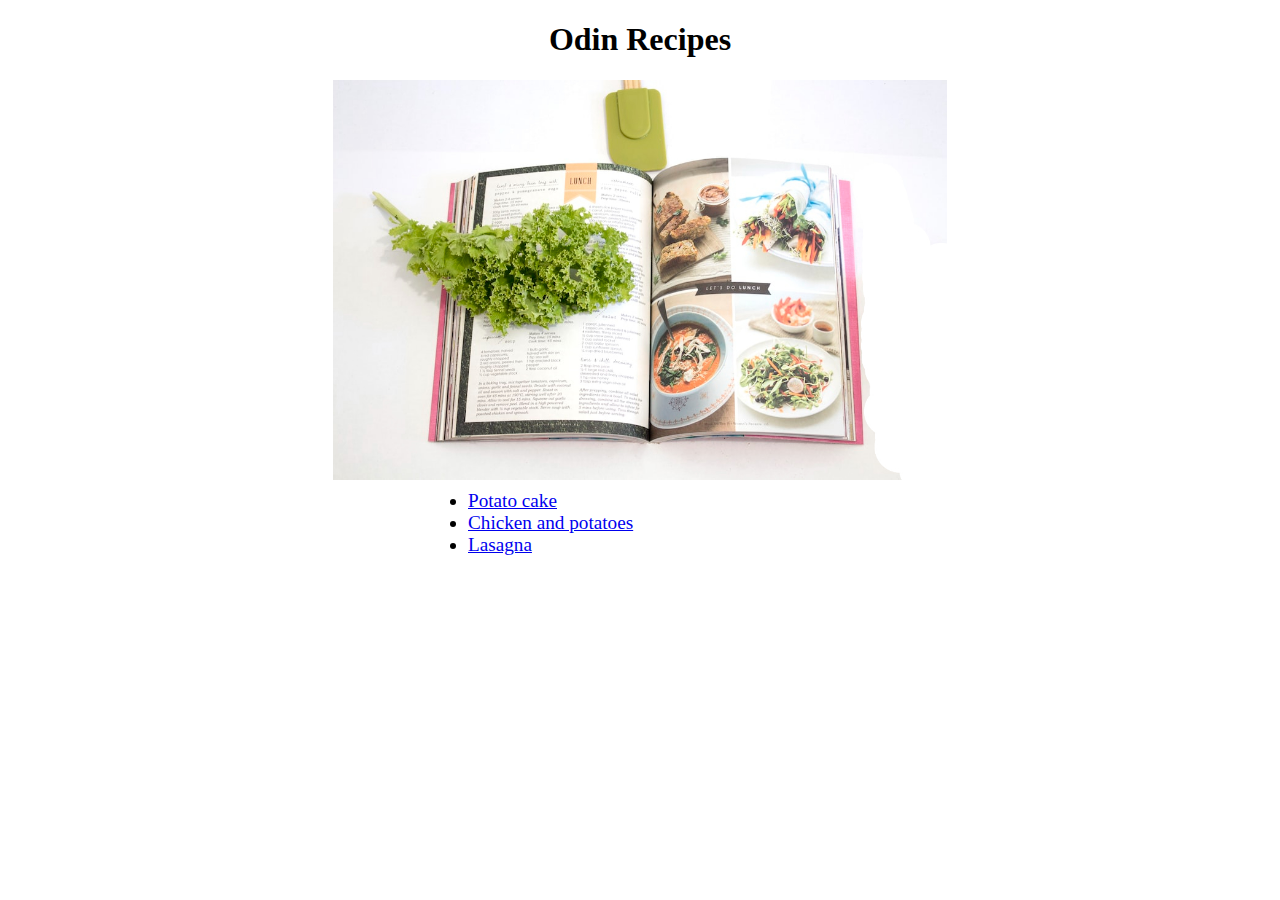
<file: index.html>
<!DOCTYPE html>

<html lang="en">
    <head>
        <meta charset="utf-8">
        <title>Odin Recipes</title>
        <link rel="stylesheet" href="styles.css">
    </head>

    <body>
        <h1>Odin Recipes</h1>
        <div>
            <img class="image center" src="./images/recipes.jpg" alt="Image of a recipe book">
        </div>
        <ul>
            <li><a href="recipes/pastel-de-papa.html">Potato cake</a></li>
            <li><a href="recipes/pollo-con-papas-al-horno.html">Chicken and potatoes</a></li>
            <li><a href="recipes/lasagna.html">Lasagna</a></li>
        </ul>
    </body>
</html>
</file>
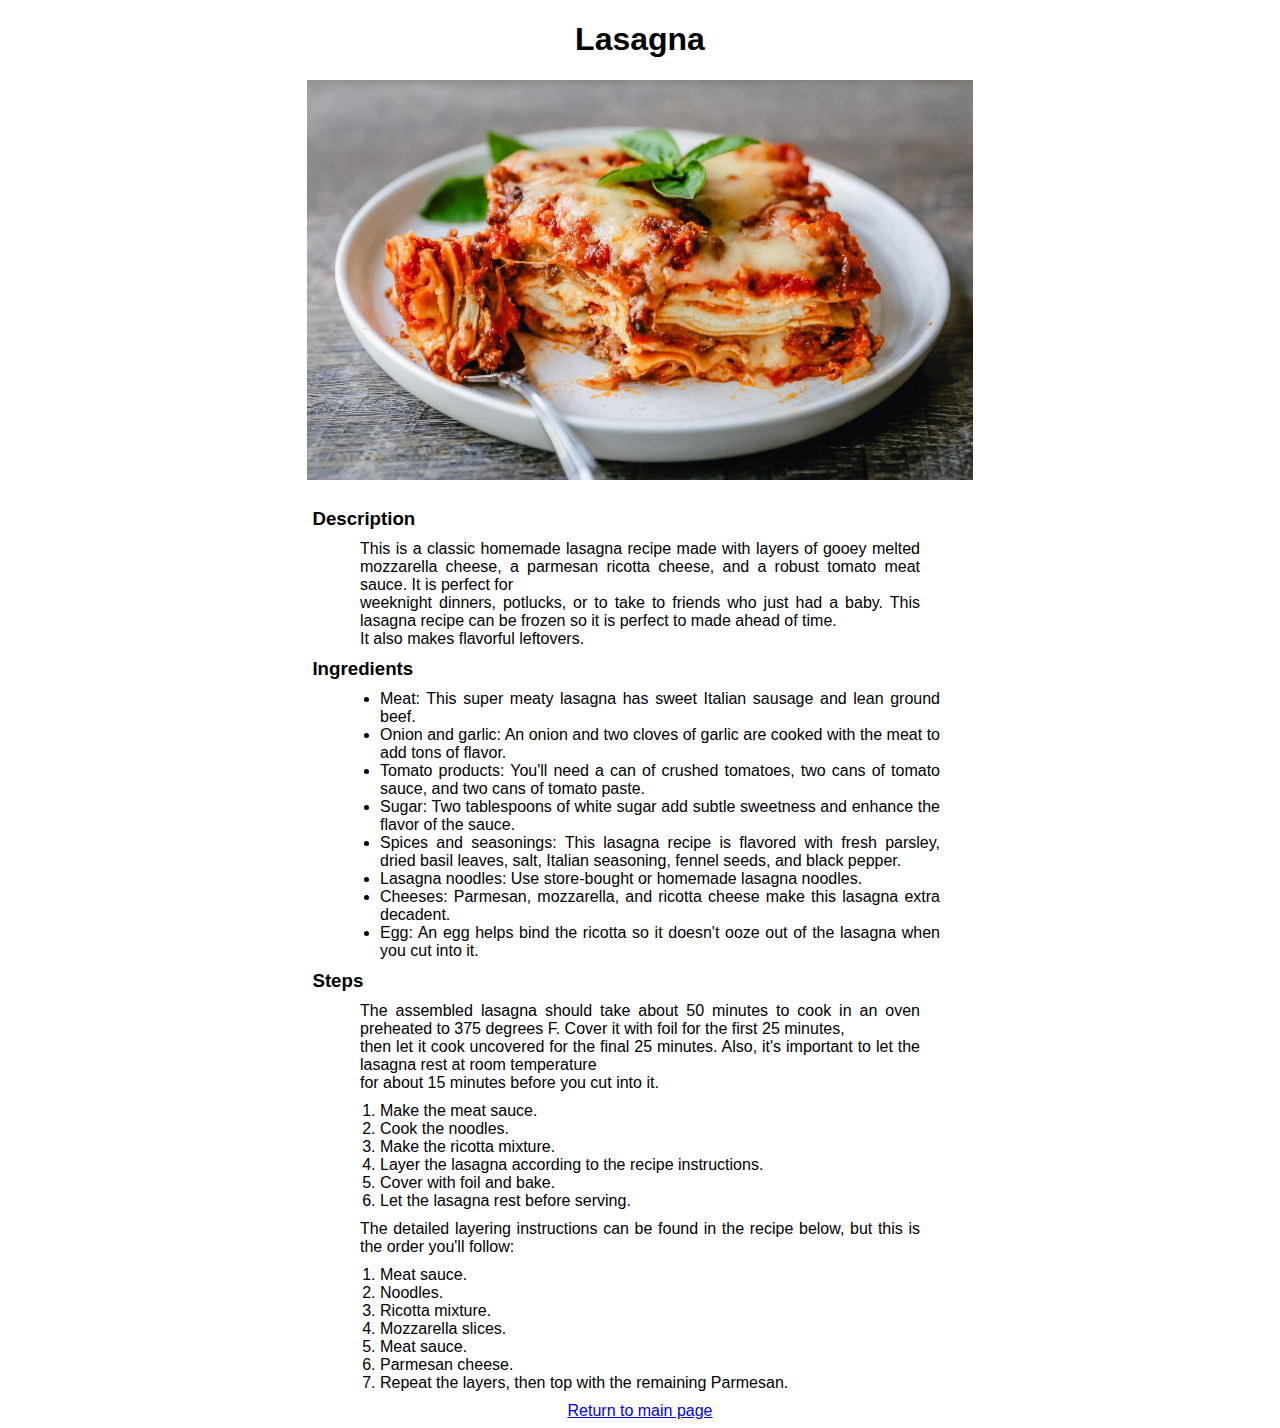
<file: recipes/lasagna.html>
<!DOCTYPE html>

<html lang="en">
    <head>
        <meta charset="utf-8">
        <title>Lasagna</title>
        <link rel="stylesheet" href="styles.css">
    </head>

    <body>
        <h1>Lasagna</h1>
        <img class="image center" src="../images/lasagna.jpg" alt="Image of a lasagna" height="310" width="410">
        <br>
        <h3>Description</h3>
        <p>This is a classic homemade lasagna recipe made with layers of gooey melted mozzarella cheese, a parmesan ricotta cheese, and a robust tomato meat sauce. It is perfect for 
            <br> weeknight dinners, potlucks, or to take to friends who just had a baby. This lasagna recipe can be frozen so it is perfect to made ahead of time. 
            <br> It also makes flavorful leftovers.</p>
        <h3>Ingredients</h3>
        <ul>
            <li>Meat: This super meaty lasagna has sweet Italian sausage and lean ground beef.</li>
            <li>Onion and garlic: An onion and two cloves of garlic are cooked with the meat to add tons of flavor.</li>
            <li>Tomato products: You'll need a can of crushed tomatoes, two cans of tomato sauce, and two cans of tomato paste.</li>
            <li>Sugar: Two tablespoons of white sugar add subtle sweetness and enhance the flavor of the sauce.</li>
            <li>Spices and seasonings: This lasagna recipe is flavored with fresh parsley, dried basil leaves, salt, Italian seasoning, fennel seeds, and black pepper.</li>
            <li>Lasagna noodles: Use store-bought or homemade lasagna noodles.</li>
            <li>Cheeses: Parmesan, mozzarella, and ricotta cheese make this lasagna extra decadent.</li>
            <li>Egg: An egg helps bind the ricotta so it doesn't ooze out of the lasagna when you cut into it.</li>
        </ul>
        <h3>Steps</h3>
        <p>The assembled lasagna should take about 50 minutes to cook in an oven preheated to 375 degrees F. Cover it with foil for the first 25 minutes, 
            <br> then let it cook uncovered for the final 25 minutes. Also, it's important to let the lasagna rest at room temperature 
            <br> for about 15 minutes before you cut into it.</p>
        <ol>
            <li>Make the meat sauce.</li>
            <li>Cook the noodles.</li>
            <li>Make the ricotta mixture.</li>
            <li>Layer the lasagna according to the recipe instructions.</li>
            <li>Cover with foil and bake.</li>
            <li>Let the lasagna rest before serving.</li>
        </ol>
        <p>The detailed layering instructions can be found in the recipe below, but this is the order you'll follow:</p>
        <ol>
            <li>Meat sauce.</li>
            <li>Noodles.</li>
            <li>Ricotta mixture.</li>
            <li>Mozzarella slices.</li>
            <li>Meat sauce.</li>
            <li>Parmesan cheese.</li>
            <li>Repeat the layers, then top with the remaining Parmesan.</li>
        </ol>
        <a href="../index.html">Return to main page</a>
    </body>
</html>
</file>
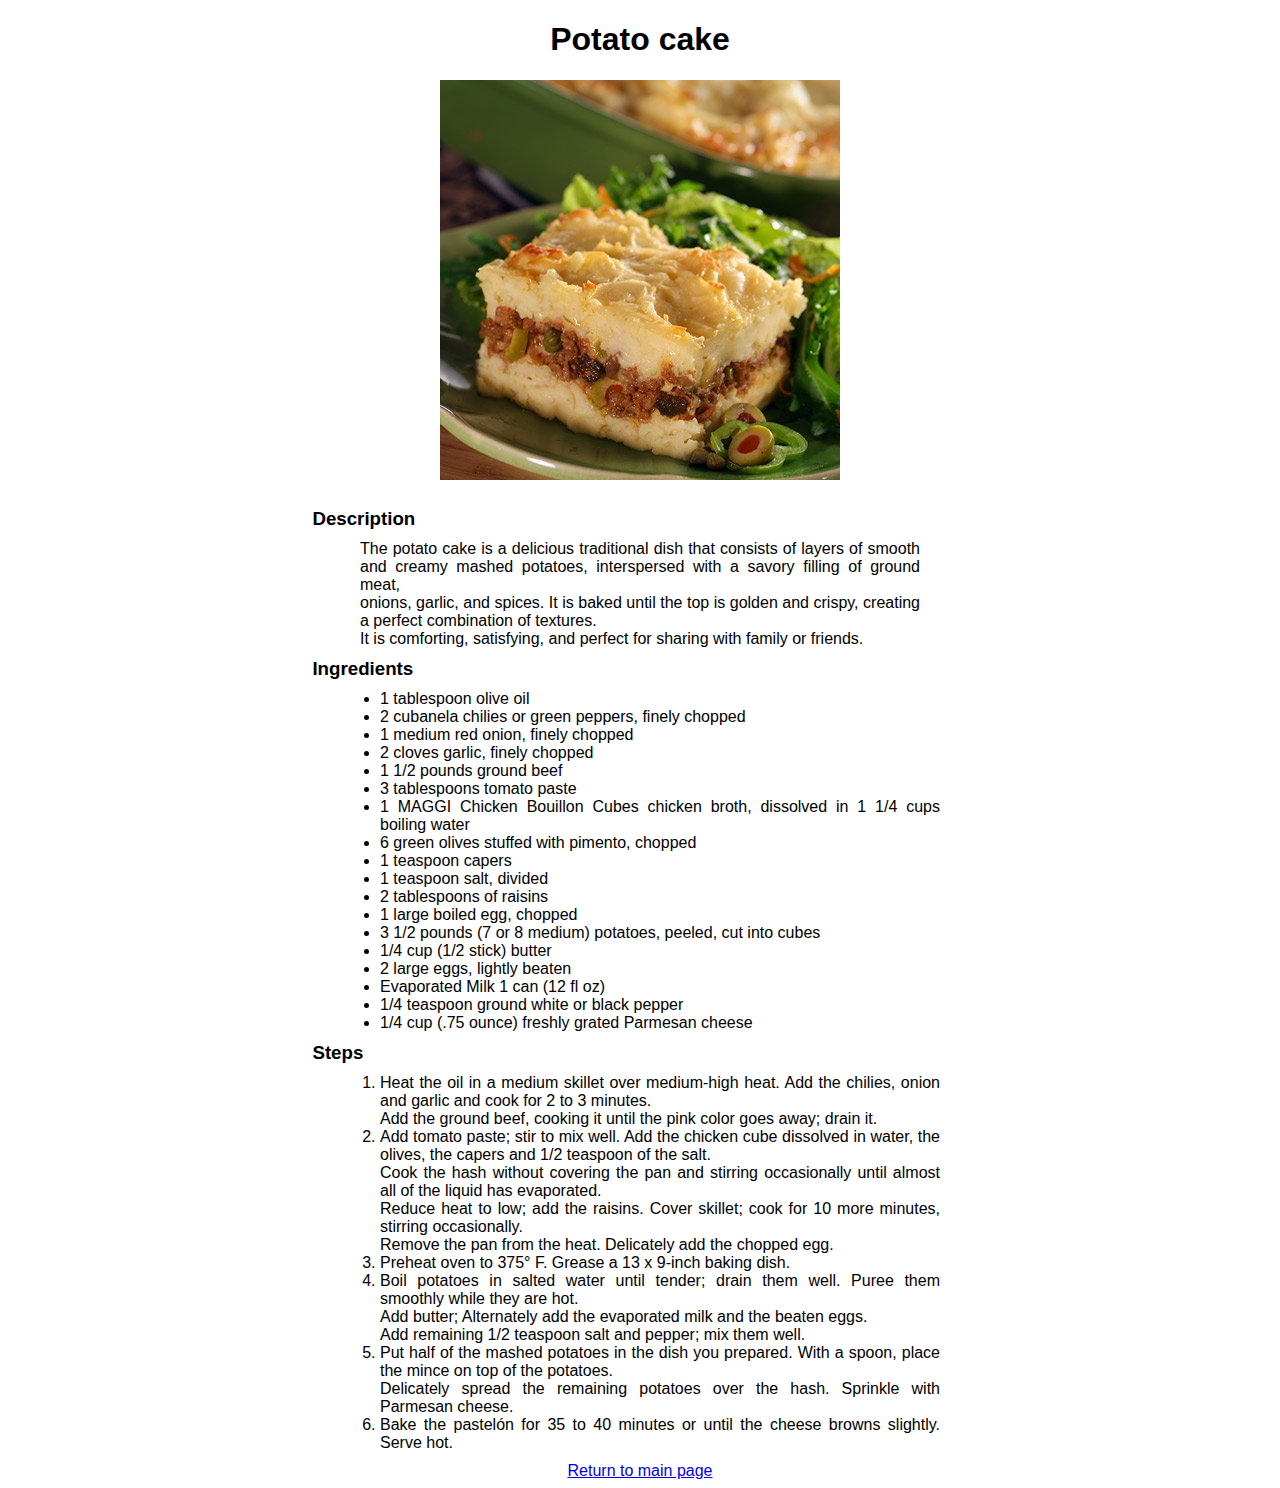
<file: recipes/pastel-de-papa.html>
<!DOCTYPE html>

<html lang="en">
    <head>
        <meta charset="utf-8">
        <title>Potato cake</title>
        <link rel="stylesheet" href="styles.css">
    </head>

    <body>
        <h1>Potato cake</h1>
        <img class="image center" src="../images/pastel-de-papa.jpg" alt="Image of a potato cake" height="310" width="370">
        <br>
        <h3>Description</h3>
        <p>The potato cake is a delicious traditional dish that consists of layers of smooth and creamy mashed potatoes, interspersed with a savory filling of ground meat,
            <br> onions, garlic, and spices. It is baked until the top is golden and crispy, creating a perfect combination of textures. 
            <br> It is comforting, satisfying, and perfect for sharing with family or friends.</p>
        <h3>Ingredients</h3>
        <ul>
            <li>1 tablespoon olive oil</li>
            <li>2 cubanela chilies or green peppers, finely chopped</li>
            <li>1 medium red onion, finely chopped</li>
            <li>2 cloves garlic, finely chopped</li>
            <li>1 1/2 pounds ground beef</li>
            <li>3 tablespoons tomato paste</li>
            <li>1 MAGGI Chicken Bouillon Cubes chicken broth, dissolved in 1 1/4 cups boiling water</li>
            <li>6 green olives stuffed with pimento, chopped</li>
            <li>1 teaspoon capers</li>
            <li>1 teaspoon salt, divided</li>
            <li>2 tablespoons of raisins</li>
            <li>1 large boiled egg, chopped</li>
            <li>3 1/2 pounds (7 or 8 medium) potatoes, peeled, cut into cubes</li>
            <li>1/4 cup (1/2 stick) butter</li>
            <li>2 large eggs, lightly beaten</li>
            <li>Evaporated Milk 1 can (12 fl oz)</li>
            <li>1/4 teaspoon ground white or black pepper</li>
            <li>1/4 cup (.75 ounce) freshly grated Parmesan cheese</li>
        </ul>
        <h3>Steps</h3>
        <ol>
            <li>Heat the oil in a medium skillet over medium-high heat. Add the chilies, onion and garlic and cook for 2 to 3 minutes. 
                <br> Add the ground beef, cooking it until the pink color goes away; drain it.</li>
            <li>Add tomato paste; stir to mix well. Add the chicken cube dissolved in water, the olives, the capers and 1/2 teaspoon of the salt. 
                <br> Cook the hash without covering the pan and stirring occasionally until almost all of the liquid has evaporated. 
                <br> Reduce heat to low; add the raisins. Cover skillet; cook for 10 more minutes, stirring occasionally. 
                <br> Remove the pan from the heat. Delicately add the chopped egg.</li>
            <li>Preheat oven to 375° F. Grease a 13 x 9-inch baking dish.</li>
            <li>Boil potatoes in salted water until tender; drain them well. Puree them smoothly while they are hot. 
                <br> Add butter; Alternately add the evaporated milk and the beaten eggs. 
                <br> Add remaining 1/2 teaspoon salt and pepper; mix them well.</li>
            <li>Put half of the mashed potatoes in the dish you prepared. With a spoon, place the mince on top of the potatoes. 
                <br> Delicately spread the remaining potatoes over the hash. Sprinkle with Parmesan cheese.</li>
            <li>Bake the pastelón for 35 to 40 minutes or until the cheese browns slightly. Serve hot.</li>
            </ol>
            <a href="../index.html">Return to main page</a>
    </body>
</html>
</file>
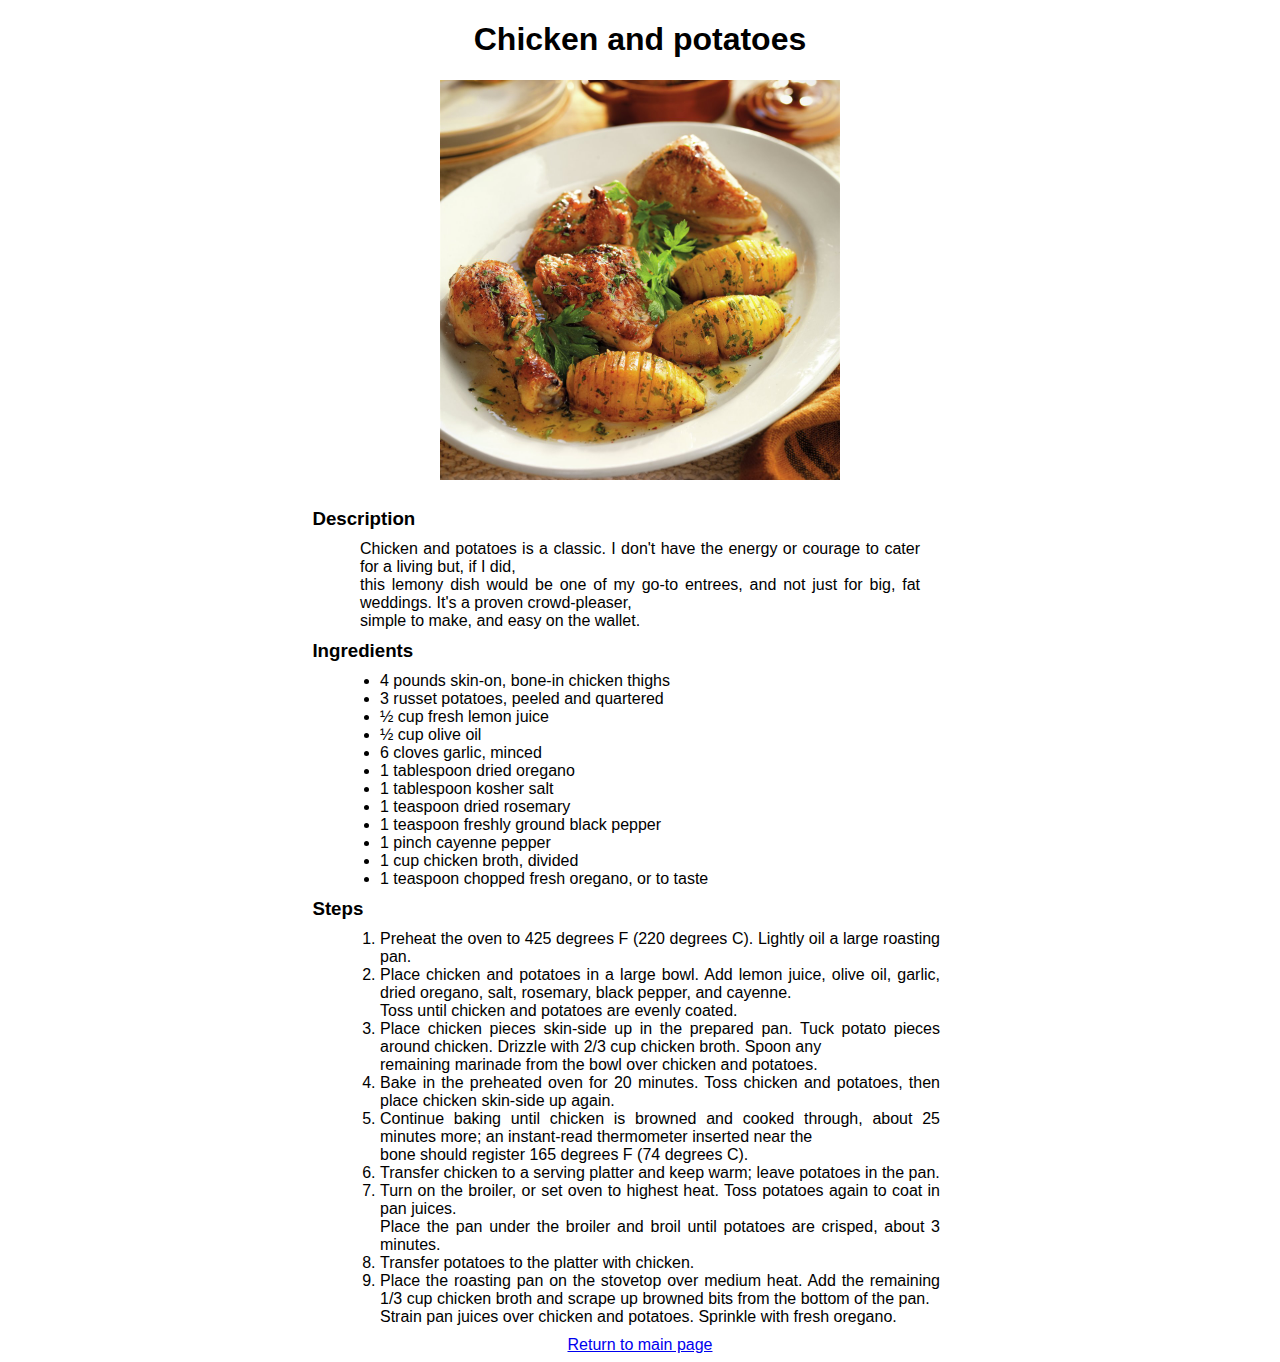
<file: recipes/pollo-con-papas-al-horno.html>
<!DOCTYPE html>

<html lang="en">
    <head>
        <meta charset="utf-8">
        <title>Chicken and potatoes</title>
        <link rel="stylesheet" href="styles.css">
    </head>

    <body>
        <h1>Chicken and potatoes</h1>
        <img class="image center" src="../images/pollo-con-papas-al-horno.jpg" alt="Image of chicken and potatoes" height="310" width="370">
        <br>
        <h3>Description</h3>
        <p>Chicken and potatoes is a classic. I don't have the energy or courage to cater for a living but, if I did, 
            <br>this lemony dish would be one of my go-to entrees, and not just for big, fat weddings. It's a proven crowd-pleaser, 
            <br>simple to make, and easy on the wallet.</p>
        <h3>Ingredients</h3>
        <ul>
            <li>4 pounds skin-on, bone-in chicken thighs</li>
            <li>3 russet potatoes, peeled and quartered</li>
            <li>½ cup fresh lemon juice</li>
            <li>½ cup olive oil</li>
            <li>6 cloves garlic, minced</li>
            <li>1 tablespoon dried oregano</li>
            <li>1 tablespoon kosher salt</li>
            <li>1 teaspoon dried rosemary</li>
            <li>1 teaspoon freshly ground black pepper</li>
            <li>1 pinch cayenne pepper</li>
            <li>1 cup chicken broth, divided</li>
            <li>1 teaspoon chopped fresh oregano, or to taste</li>
        </ul>
        <h3>Steps</h3>
        <ol>
            <li>Preheat the oven to 425 degrees F (220 degrees C). Lightly oil a large roasting pan.</li>
            <li>Place chicken and potatoes in a large bowl. Add lemon juice, olive oil, garlic, dried oregano, salt, rosemary, black pepper, and cayenne. 
                <br>Toss until chicken and potatoes are evenly coated.</li>
            <li>Place chicken pieces skin-side up in the prepared pan. Tuck potato pieces around chicken. Drizzle with 2/3 cup chicken broth. Spoon any 
                <br> remaining marinade from the bowl over chicken and potatoes.</li>
            <li>Bake in the preheated oven for 20 minutes. Toss chicken and potatoes, then place chicken skin-side up again.</li>
            <li>Continue baking until chicken is browned and cooked through, about 25 minutes more; an instant-read thermometer inserted near the 
                <br> bone should register 165 degrees F (74 degrees C).</li>
            <li>Transfer chicken to a serving platter and keep warm; leave potatoes in the pan.</li>
            <li>Turn on the broiler, or set oven to highest heat. Toss potatoes again to coat in pan juices. 
                <br> Place the pan under the broiler and broil until potatoes are crisped, about 3 minutes.</li>
            <li>Transfer potatoes to the platter with chicken.</li>
            <li>Place the roasting pan on the stovetop over medium heat. Add the remaining 1/3 cup chicken broth and scrape up browned bits from the bottom of the pan. 
                <br> Strain pan juices over chicken and potatoes. Sprinkle with fresh oregano.</li>
        </ol>
        <a href="../index.html">Return to main page</a>
    </body>
</html>
</file>
<file: styles.css>
h1, ul {
    font-family: Verdana, "Times New Roman", sans-serif;
}

h1 {
    text-align: center;
}

.image {
    height: 400px;
    width: auto;
}

.center {
    display: block;
    margin-left: auto;
    margin-right: auto;
}

ul {
    text-align: justify;
    margin: 10px auto;
    width: 20em; 
    font-size: larger;
}
</file>
<file: recipes/styles.css>
h1, h3, p, ol, ul, a {
    font-family: Helvetica, "Times New Roman", sans-serif;
}

h1 {
    text-align: center;
}

h3, p, ul, ol {
    text-align: justify;
    margin: 10px auto;
    width: 35em;
}

a {
    display: flex; 
    justify-content: center;
}

.image {
    height: 400px;
    width: auto;
}

.center {
    display: block;
    margin-left: auto;
    margin-right: auto;
}
</file>
